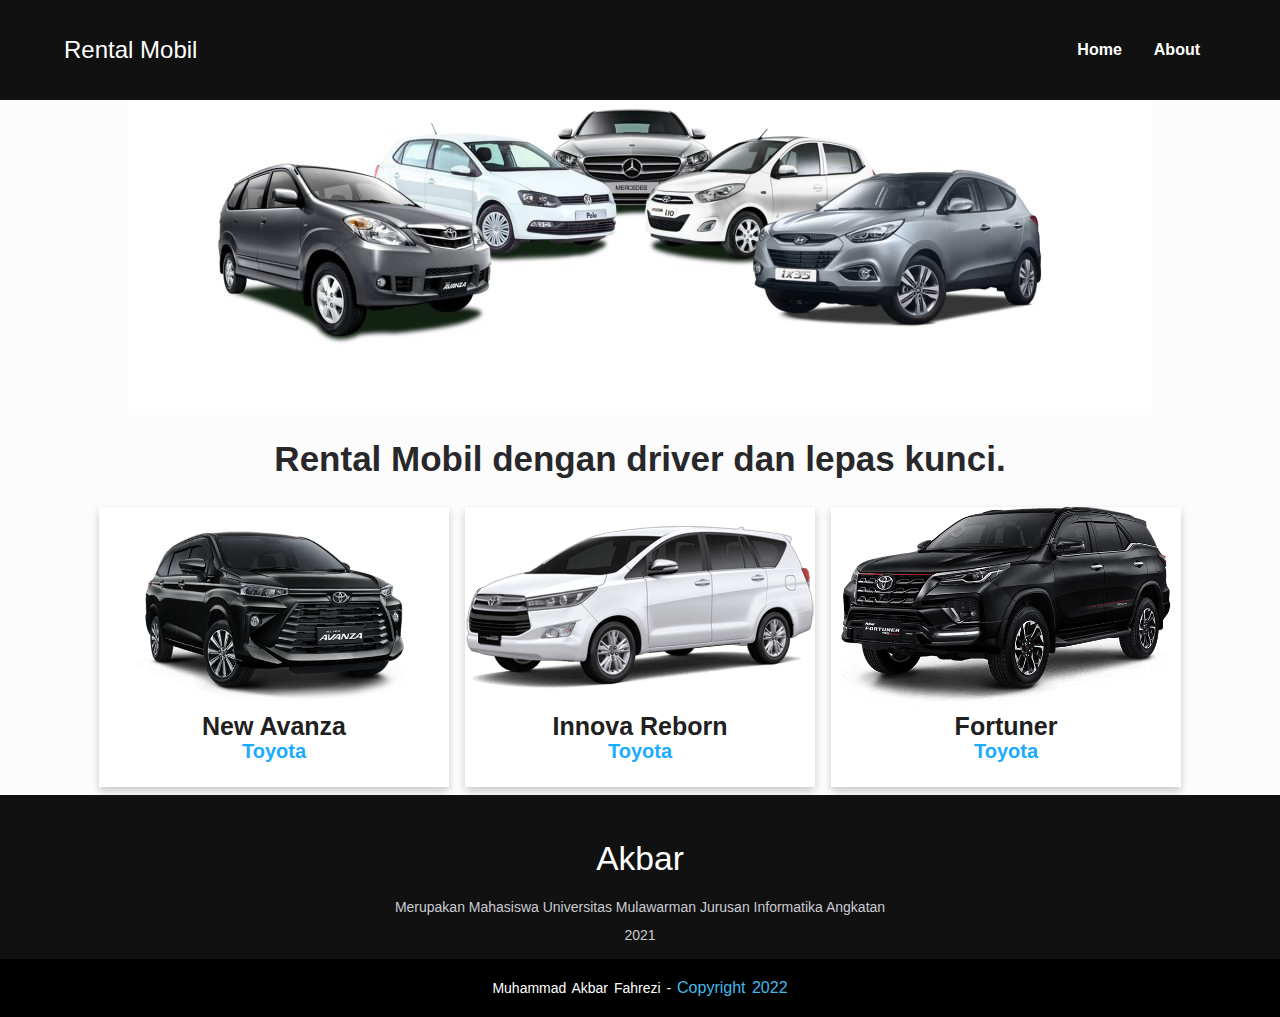
<file: index.html>
<!DOCTYPE html>
<html lang="en">
<head>
    <meta charset="UTF-8">
    <meta http-equiv="X-UA-Compatible" content="IE=edge">
    <meta name="viewport" content="width=device-width, initial-scale=1.0">
    <link rel="stylesheet" href="style.css">
    <link rel="stylesheet" href="https://cdnjs.cloudflare.com/ajax/libs/font-awesome/5.15.3/css/all.min.css"/>
    <link rel="stylesheet" href="AboutMe.html">
    
    <title>website rental mobil</title>
</head>
<body>
   <nav>
      <input id="nav-toggle" type="checkbox">
      <div class="logo">Rental Mobil</div>
      <ul class="links">
        <li><a href="index.html">Home</a></li>
        <li><a href="AboutMe.html">About</a></li>
      </ul>
      <label for="nav-toggle" class="icon-burger">
        <div class="line"></div>
        <div class="line"></div>
        <div class="line"></div>
      </label>
    </nav>
    
  <div class="gambar">
    <img src="rental_mobil1.jpg">
      </div>
  
    <label class="teks"> Rental Mobil dengan driver dan lepas kunci. </label>

  <div class="container">
    <div class="card">
       <div class="img">
          <img src="3-avanza-black-metallic-600x356-1.png">
       </div>
       <div class="top-text">
          <div class="name">
             New Avanza
          </div>
          <p>
             Toyota
          </p>
       </div>
       <div class="bottom-text">
          <div class="text">
            Kapasitas 7 Seat dengan muatan barang sebanyak 6 buah.
            RP. 350 RIBU/12 JAM (NON DRIVER)
          </div>
          <div class="btn">
             <a href="#">Pesan</a>
          </div>
       </div>
    </div>
    <div class="card">
       <div class="img">
          <img src="5_super-white-2-min.png">
       </div>
       <div class="top-text">
          <div class="name">
             Innova Reborn
          </div>
          <p>
             Toyota
          </p>
       </div>
       <div class="bottom-text">
          <div class="text">
            Kapasitas 7 Seat dengan muatan barang sebanyak 6 buah.
            RP. 350 RIBU/12 JAM (NON DRIVER)
          </div>
          <div class="btn">
             <a href="#">Pesan</a>
          </div>
       </div>
    </div>
    <div class="card">
       <div class="img">
          <img src="4-attitude-black_2.png">
       </div>
       <div class="top-text">
          <div class="name">
             Fortuner
          </div>
          <p>
             Toyota
          </p>
       </div>
       <div class="bottom-text">
          <div class="text">
             Kapasitas 7 Seat dengan muatan barang sebanyak 6 buah.
            Rp. 1.000.000/12 jam (NON DRIVER)
          </div>
          <div class="btn">
             <a href="#">Pesan</a>
          </div>
       </div>
    </div>
</div>
    <footer>
      <div class="footer-content">
         <h3>Akbar</h3>
         <p>Merupakan Mahasiswa Universitas Mulawarman Jurusan Informatika Angkatan 2021</p>
      </div>
      <div class="footer-bottom">
          <p>Muhammad Akbar Fahrezi - <a>copyright 2022</a>  </p>
      </div>
      
   </footer>
</body>
</html>
</file>
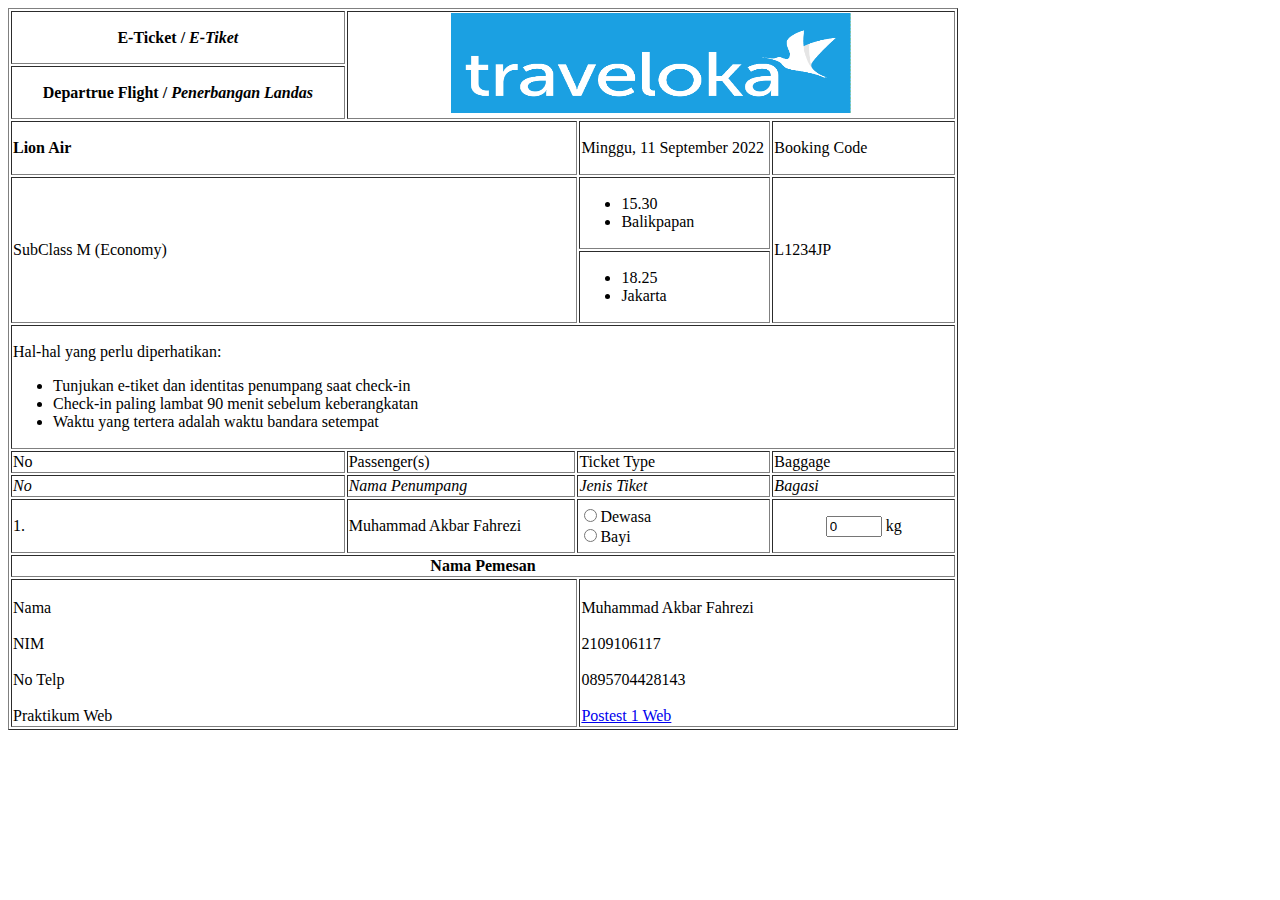
<file: posttest1/index.html>
<!DOCTYPE html>
<html lang="en">
<head>
    <meta charset="UTF-8">
    <meta http-equiv="X-UA-Compatible" content="IE=edge">
    <meta name="viewport" content="width=device-width, initial-scale=1.0">
    <title></title>
</head>
<body>
   <table border="1"  width="950px" >
        <tr>
            <td ><center><b>E-Ticket / <i>E-Tiket</i></b></center></td>
            <td colspan="4" rowspan="2"><center><img src="logo-traveloka.png" alt="ini gambar logo" height="100px" width="400px" srcset=""></center></td>
        </tr>
        <tr>
            <td width="400px"> <center> <b>Departrue Flight / <i>Penerbangan Landas</i></b> </center></td>
        </tr>
        <tr>
            <td colspan="3" width="250px" height="50px"><b>Lion Air</b></td>
            <td widht="50">Minggu, 11 September 2022</td>
            <td width="200">Booking Code</td>
        </tr>
        <tr>
            <td rowspan="2" colspan="3" width="150px">SubClass M (Economy)</td>
            <td>
                <ul>
                    <li>15.30</li>
                    <li>Balikpapan</li>
                </ul>
            </td>
            <td rowspan="2">L1234JP</td>
        </tr>
        <tr>
            <td width="200px">
                <ul>
                    <li>18.25</li>
                    <li>Jakarta</li>
                </ul>
            </td>
        </tr>
        <tr>
            <td colspan="5">
               <p>Hal-hal yang perlu diperhatikan:</p> 
               <ul>
                    <li>Tunjukan e-tiket dan identitas penumpang saat check-in</li>
                    <li>Check-in paling lambat 90 menit sebelum keberangkatan</li>
                    <li>Waktu yang tertera adalah waktu bandara setempat</li>
                </ul>
            </td>
        </tr>
        <tr>
            <td>No</td>
            <td width="250px">Passenger(s)</td>
            <td colspan="2">Ticket Type</td>
            <td>Baggage</td>
        </tr>
        <tr>
            <td><i>No</i></td>
            <td width="200px"><i>Nama Penumpang</i></td>
            <td colspan="2"><i>Jenis Tiket</i></td>
            <td><i>Bagasi</i></td>
        </tr>
        <tr>
            <td height="50px">1.</td>
            <td  width="100px">Muhammad Akbar Fahrezi</td>
            <td colspan="2">
            <input type="radio" name="gender" id="">Dewasa<br>
            <input type="radio" name="gender" id="">Bayi<br>
            </td>
            <td>
                <center><input type="number" name="badan" id="berat" value="0" min="0" max="10"> kg</center>
            </td>

        </tr>
        <tr>
            <td colspan="5"><center><b>Nama Pemesan</b></center></td>
        </tr>
        <tr>
            <td rowspan="4" colspan="3" width="100px">
                <br>
                Nama <br>
                <br>
                NIM <br>
                <br>
                No Telp <br>
                <br>
                Praktikum Web
                <br>
            </td>
            <td rowspan="2" colspan="3" width="100px">
                <br>
                Muhammad Akbar Fahrezi <br>
                <br>
                2109106117 <br>
                <br>
                0895704428143 <br>
                <br>
                <a href="https://github.com/akbarfahrezi/akbarfahrezi.github.io">Postest 1 Web</a>
                <br>
            </td>
        </tr>
   </table>
</body>
</html>
</file>
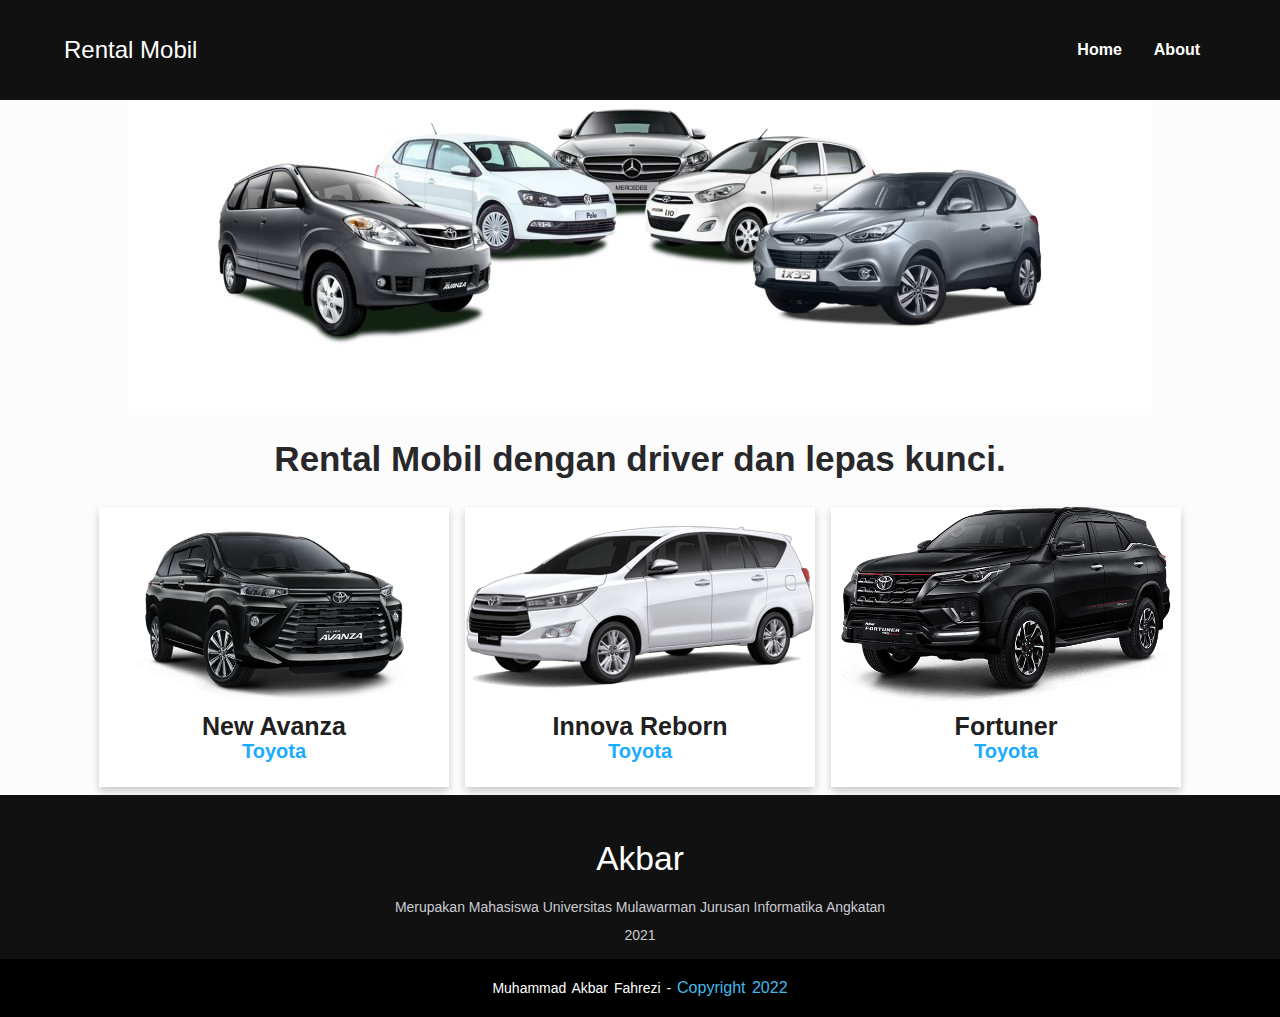
<file: posttest2/index.html>
<!DOCTYPE html>
<html lang="en">
<head>
    <meta charset="UTF-8">
    <meta http-equiv="X-UA-Compatible" content="IE=edge">
    <meta name="viewport" content="width=device-width, initial-scale=1.0">
    <link rel="stylesheet" href="style.css">
    <link rel="stylesheet" href="https://cdnjs.cloudflare.com/ajax/libs/font-awesome/5.15.3/css/all.min.css"/>
    <link rel="stylesheet" href="AboutMe.html">
    
    <title>website rental mobil</title>
</head>
<body>
   <nav>
      <input id="nav-toggle" type="checkbox">
      <div class="logo">Rental Mobil</div>
      <ul class="links">
        <li><a href="index.html">Home</a></li>
        <li><a href="AboutMe.html">About</a></li>
      </ul>
      <label for="nav-toggle" class="icon-burger">
        <div class="line"></div>
        <div class="line"></div>
        <div class="line"></div>
      </label>
    </nav>
    
  <div class="gambar">
    <img src="rental_mobil1.jpg">
      </div>
  
    <label class="teks"> Rental Mobil dengan driver dan lepas kunci. </label>

  <div class="container">
    <div class="card">
       <div class="img">
          <img src="3-avanza-black-metallic-600x356-1.png">
       </div>
       <div class="top-text">
          <div class="name">
             New Avanza
          </div>
          <p>
             Toyota
          </p>
       </div>
       <div class="bottom-text">
          <div class="text">
            Kapasitas 7 Seat dengan muatan barang sebanyak 6 buah.
            RP. 350 RIBU/12 JAM (NON DRIVER)
          </div>
          <div class="btn">
             <a href="#">Pesan</a>
          </div>
       </div>
    </div>
    <div class="card">
       <div class="img">
          <img src="5_super-white-2-min.png">
       </div>
       <div class="top-text">
          <div class="name">
             Innova Reborn
          </div>
          <p>
             Toyota
          </p>
       </div>
       <div class="bottom-text">
          <div class="text">
            Kapasitas 7 Seat dengan muatan barang sebanyak 6 buah.
            RP. 350 RIBU/12 JAM (NON DRIVER)
          </div>
          <div class="btn">
             <a href="#">Pesan</a>
          </div>
       </div>
    </div>
    <div class="card">
       <div class="img">
          <img src="4-attitude-black_2.png">
       </div>
       <div class="top-text">
          <div class="name">
             Fortuner
          </div>
          <p>
             Toyota
          </p>
       </div>
       <div class="bottom-text">
          <div class="text">
             Kapasitas 7 Seat dengan muatan barang sebanyak 6 buah.
            Rp. 1.000.000/12 jam (NON DRIVER)
          </div>
          <div class="btn">
             <a href="#">Pesan</a>
          </div>
       </div>
    </div>
</div>
    <footer>
      <div class="footer-content">
         <h3>Akbar</h3>
         <p>Merupakan Mahasiswa Universitas Mulawarman Jurusan Informatika Angkatan 2021</p>
      </div>
      <div class="footer-bottom">
          <p>Muhammad Akbar Fahrezi - <a>copyright 2022</a>  </p>
      </div>
      
   </footer>
</body>
</html>
</file>
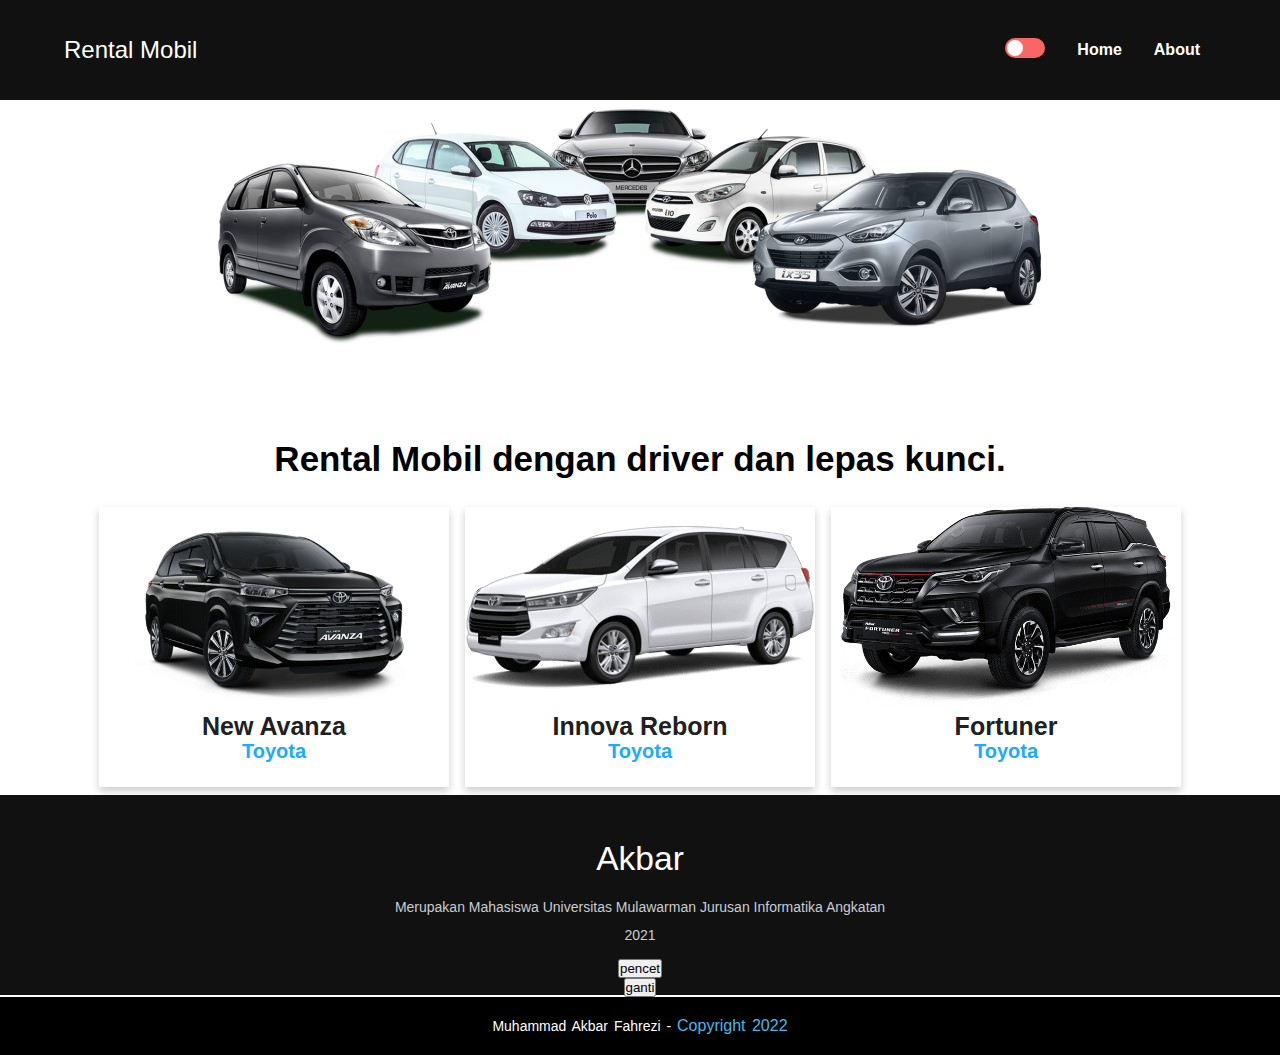
<file: posttest3/index.html>
<!DOCTYPE html>
<html lang="en">
<head>
    <meta charset="UTF-8">
    <meta http-equiv="X-UA-Compatible" content="IE=edge">
    <meta name="viewport" content="width=device-width, initial-scale=1.0">
    <link rel="stylesheet" href="style.css">
    <link rel="stylesheet" href="https://cdnjs.cloudflare.com/ajax/libs/font-awesome/5.15.3/css/all.min.css"/>
    <link rel="stylesheet" href="AboutMe.html">
   <script src="javascript.js"></script>
    
    <title>website rental mobil</title>
</head>
<body>
   <nav>
      <input id="nav-toggle" type="checkbox">
      <div class="logo">Rental Mobil</div>
      <ul class="links">
         <li><a class="darkmode"><input type="checkbox" onclick="ubahMode()"></a></li>
        <li><a href="index.html">Home</a></li>
        <li><a href="AboutMe.html">About</a></li>
      </ul>
      <label for="nav-toggle" class="icon-burger">
        <div class="line"></div>
        <div class="line"></div>
        <div class="line"></div>
      </label>
    </nav>
    
  <div class="gambar">
    <img src="rental_mobil1.jpg">
      </div>
  
    <label class="teks"> Rental Mobil dengan driver dan lepas kunci. </label>

  <div class="container">
    <div class="card" id="kartu"onclick="changebackground()">
       <div class="img">
          <img src="3-avanza-black-metallic-600x356-1.png">
       </div>
       <div class="top-text">
          <div class="name">
             New Avanza
          </div>
          <p>
             Toyota
          </p>
       </div>
       <div class="bottom-text">
          <div class="text">
            Kapasitas 7 Seat dengan muatan barang sebanyak 6 buah.
            RP. 350 RIBU/12 JAM (NON DRIVER)
          </div>
          <div class="btn">
             <a href="#">Pesan</a>
          </div>
       </div>
    </div>
    <div class="card">
       <div class="img">
          <img src="5_super-white-2-min.png">
       </div>
       <div class="top-text">
          <div class="name">
             Innova Reborn
          </div>
          <p>
             Toyota
          </p>
       </div>
       <div class="bottom-text">
          <div class="text">
            Kapasitas 7 Seat dengan muatan barang sebanyak 6 buah.
            RP. 350 RIBU/12 JAM (NON DRIVER)
          </div>
          <div class="btn">
             <a href="#">Pesan</a>
          </div>
       </div>
    </div>
    <div class="card">
       <div class="img">
          <img src="4-attitude-black_2.png">
       </div>
       <div class="top-text">
          <div class="name">
             Fortuner
          </div>
          <p>
             Toyota
          </p>
       </div>
       <div class="bottom-text">
          <div class="text">
             Kapasitas 7 Seat dengan muatan barang sebanyak 6 buah.
            Rp. 1.000.000/12 jam (NON DRIVER)
          </div>
          <div class="btn">
             <a href="#">Pesan</a>
          </div>
       </div>
    </div>
</div>
    <footer>
      <div class="footer-content">
         <h3>Akbar</h3>
         <p>Merupakan Mahasiswa Universitas Mulawarman Jurusan Informatika Angkatan 2021</p>
          <button onclick="rep()">pencet</button>
          <button onclick="changebackground()">ganti</button>
      </div>
      <div class="footer-bottom">
          <p>Muhammad Akbar Fahrezi - <a>copyright 2022</a>  </p>
      </div>
      
   </footer>
</body>
</html>
</file>
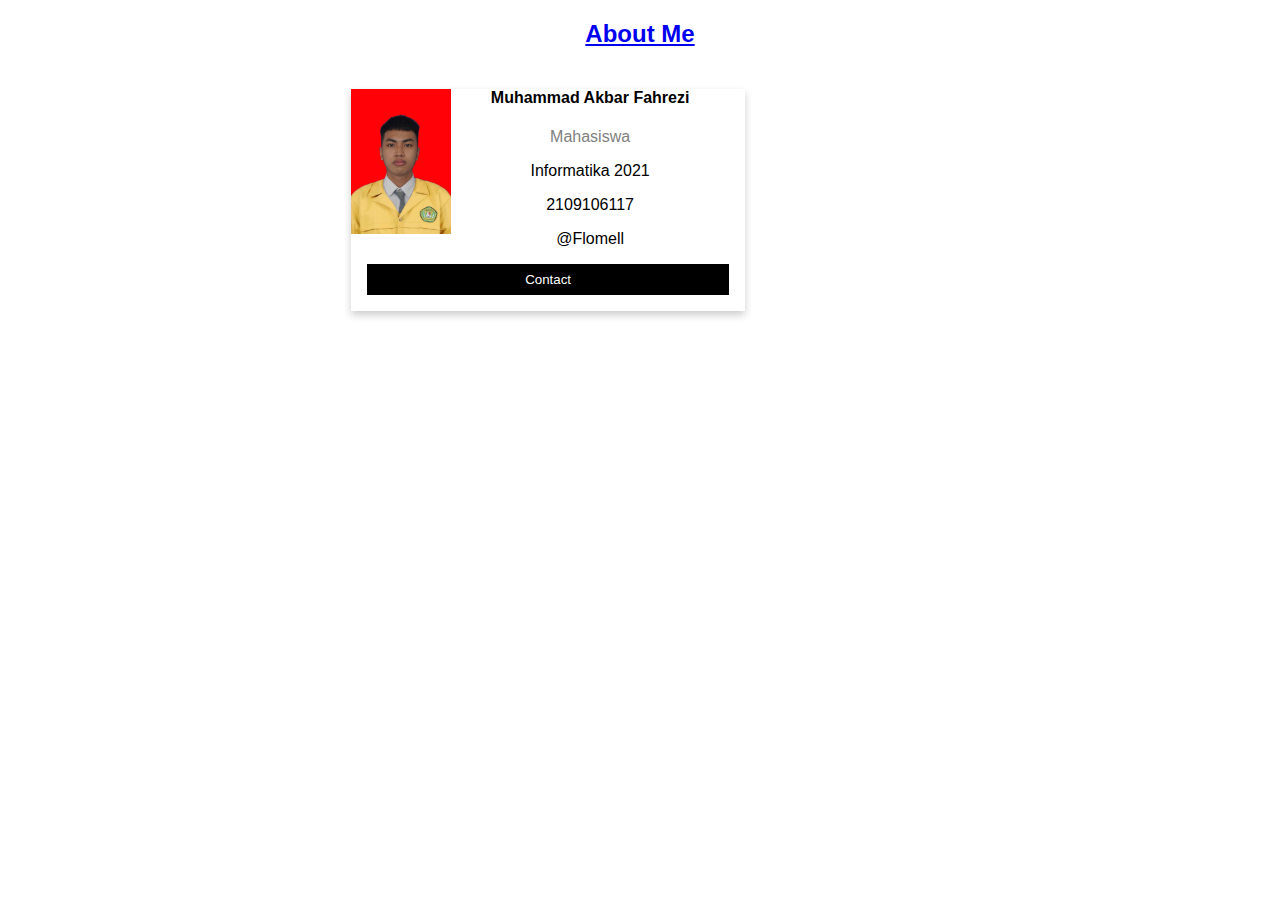
<file: AboutMe.html>
<!DOCTYPE html>
<html lang="en">
<head>
    <meta charset="UTF-8">
    <meta http-equiv="X-UA-Compatible" content="IE=edge">
    <meta name="viewport" content="width=device-width, initial-scale=1.0">
    <title>About me </title>
    <meta charset="utf-8">
    <link rel="stylesheet" href="https://cdnjs.cloudflare.com/ajax/libs/font-awesome/6.2.0/css/all.min.css" 
    integrity="sha512-xh6O/CkQoPOWDdYTDqeRdPCVd1SpvCA9XXcUnZS2FmJNp1coAFzvtCN9BmamE+4aHK8yyUHUSCcJHgXloTyT2A==" 
    crossorigin="anonymous" 
    referrerpolicy="no-referrer" />
    <link rel="stylesheet" href="about me.css">
</head>
  </style>
  </head>
  <body>
  <h2 style="text-align:center" ><a href="AboutMe.html"> About Me</a></h2>
  <div class="row">
    <div class="column">
      <div class="card">
      <div class="foto_akbar">
        <img src="fotoakbar.jpg" alt="Akbar" style="width:100px;">
        </div>
        <div class="container">
          <h4 class= "title0" >Muhammad Akbar Fahrezi</h4>
          <p class="title1">Mahasiswa</p>
          <p class="title">Informatika 2021 </p>
          <p class="title">2109106117 </p>
          <p class="title">@Flomell </p>
          <p><button class="button">Contact</button></p>
        </div>
      </div>
    </div>
  </body>
  </html>
</file>
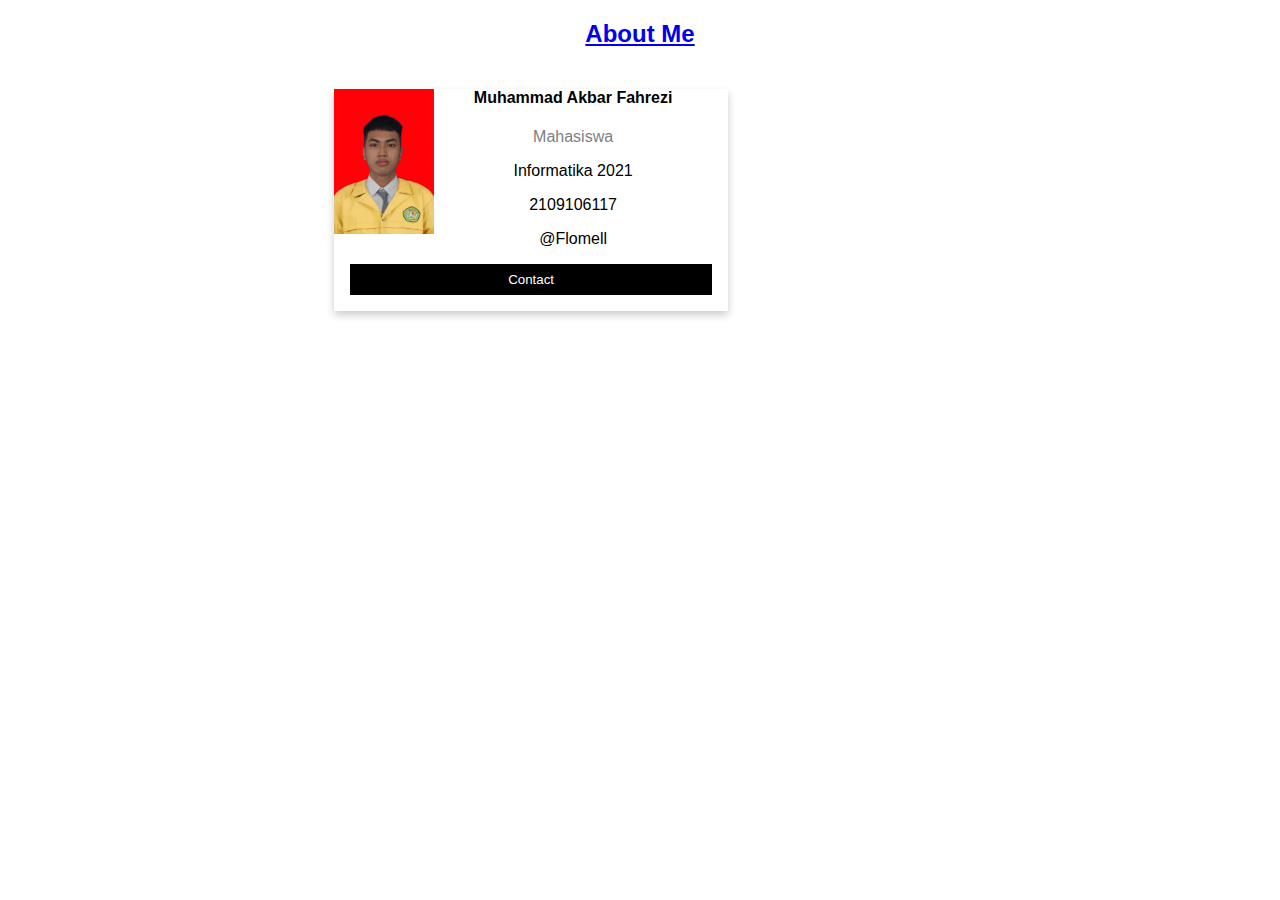
<file: posttest2/AboutMe.html>
<!DOCTYPE html>
<html lang="en">
<head>
    <meta charset="UTF-8">
    <meta http-equiv="X-UA-Compatible" content="IE=edge">
    <meta name="viewport" content="width=device-width, initial-scale=1.0">
    <title>About me </title>
    <meta charset="utf-8">
    <link rel="stylesheet" href="https://cdnjs.cloudflare.com/ajax/libs/font-awesome/6.2.0/css/all.min.css" 
    integrity="sha512-xh6O/CkQoPOWDdYTDqeRdPCVd1SpvCA9XXcUnZS2FmJNp1coAFzvtCN9BmamE+4aHK8yyUHUSCcJHgXloTyT2A==" 
    crossorigin="anonymous" 
    referrerpolicy="no-referrer" />
    <link rel="stylesheet" href="about me.css">
</head>
  </style>
  </head>
  <body>
  <h2 style="text-align:center" ><a href="AboutMe.html"> About Me</a></h2>
  <div class="row">
    <div class="column">
      <div class="card">
      <div class="foto_akbar">
        <img src="fotoakbar.jpg" alt="Akbar" style="width:100px;">
        </div>
        <div class="container">
          <h4 class= "title0" >Muhammad Akbar Fahrezi</h4>
          <p class="title1">Mahasiswa</p>
          <p class="title">Informatika 2021 </p>
          <p class="title">2109106117 </p>
          <p class="title">@Flomell </p>
          <p><button class="button">Contact</button></p>
        </div>
      </div>
    </div>
  </body>
  </html>
</file>
<file: style.css>
*{
  padding: 0;
  margin: 0;
  text-decoration: none;
  list-style: none;
  box-sizing: border-box;
}
body{
  font-family: Arial, Helvetica, sans-serif
}

label.logo{
  color: rgb(235, 236, 237);
  font-size: 35px;
  line-height: 80px;
  padding: 0 100px;
  font-weight: bold;
  float: left;
}
nav {
  position: fixed;
  z-index: 10;
  left: 0;
  right: 0;
  top: 0;
  font-family: Arial, Helvetica, sans-serif;
  padding: 0 5%;
  height: 100px;
  background-color: #111;
}
nav .logo {
  float: left;
  width: 40%;
  height: 100%;
  display: flex;
  align-items: center;
  font-size: 24px;
  color: #fff;
}
nav .links {
  float: right;
  padding: 0;
  margin: 0;
  width: 60%;
  height: 100%;
  display: flex;
  justify-content: right;
  align-items: center;
}
nav .links li {
  list-style: none;
}
nav .links a {
  display: block;
  padding: 1em;
  font-size: 16px;
  font-weight: bold;
  color: #fff;
  text-decoration: none;
}
#nav-toggle {
  position: absolute;
  top: -100px;
}
nav .icon-burger {
  display: none;
  position: absolute;
  right: 5%;
  top: 50%;
  transform: translateY(-50%);
}
nav .icon-burger .line {
  width: 30px;
  height: 5px;
  background-color: #fff;
  margin: 5px;
  border-radius: 3px;
  transition: all .3s ease-in-out;
}
@media screen and (max-width: 768px) {
  nav .logo {
    float: none;
    width: auto;
    justify-content: center;
  }
  nav .links {
    float: none;
    position: fixed;
    z-index: 9;
    left: 0;
    right: 0;
    top: 100px;
    bottom: 100%;
    width: auto;
    height: auto;
    flex-direction: column;
    justify-content: space-evenly;
    background-color: rgba(0,0,0,.8);
    overflow: hidden;
    box-sizing: border-box;
    transition: all .5s ease-in-out;
  }
  nav .links a {
    font-size: 20px;
  }
  nav :checked ~ .links {
    bottom: 0;
  }
  nav .icon-burger {
    display: block;
  }
  nav :checked ~ .icon-burger .line:nth-child(1) {
    transform: translateY(10px) rotate(225deg);
  }
  nav :checked ~ .icon-burger .line:nth-child(3) {
    transform: translateY(-10px) rotate(-225deg);
  }
  nav :checked ~ .icon-burger .line:nth-child(2) {
    opacity: 0;
  }
  
}

.youtube-link {
  position: fixed;
  left: 20px;
  bottom: 20px;
  color: #000;
  text-decoration: none;
  font-size: 12px;
}
.checkbtn{
  font-size: 30px;
  color: white;
  float: right;
  line-height: 80px;
  margin-right: 40px;
  cursor: pointer;
  display: none;
}
#check{
  display: none;
}
@media (max-width : 952px){
  label.logo{
    font-size: 30px;
    padding-left: 30px;
}
nav ul li a{
  font-size: 16px;
  }
}
@media (max-width : 858px){
  .checkbtn{
    display: block;
}
ul{
  position: fixed;
  width: 100%;
  height: 100vh;
  background: #2c3e50;
  top: 80px;
  left: -100;
  text-align: center;
  transition: all .5s;
}
nav ul li{
    display: block;
    margin: 50px 0;
    line-height: 30px;
  }
nav ul li a{
  font-size: 20px;
  }
a:hover,a.active{
  background: none;
  color: #1babff;
  }
  #check:checked ~ ul{
    left: 0;
  }
}
/* section{
  background: url() no-repeat;
  background-size: cover;
  height: calc(50vh - 30px);
} */

@import url('https://fonts.googleapis.com/css?family=Poppins:400,500,600,700&display=swap');
body{
  height: 100%;
  display: grid;
  place-items: center;
  background: #f2f2f2;
  text-align: center;
}
.gambar{

  max-width: 100%;
  height: 100%;
}
.teks{
  color: #28282B;
  font-size: 35px;
  line-height: 80px;
  padding: 0 100px;
  font-weight: bold;
}
.container{
  padding: 0 40px;
  display: flex;
  align-items: center;
  justify-content: space-between;
}
.card{
  height: 280px;
  max-width: 350px;
  margin: 0 20px;
  background: white;
  transition: 0.4s;
  box-shadow: 2px 2px 5px rgba(0,0,0,0.2);
}
.card:hover{
  height: 470px;
  box-shadow: 5px 5px 10px rgba(0,0,0,0.2);
}
.card .img{
  height: 200px;
  width: 100%;
}
.card .img img{
  height: 100%;
  width: 100%;
  object-fit: cover;
}
.card .top-text{
  padding: 5px;
}
.card .top-text .name{
  font-size: 25px;
  font-weight: 600;
  color: #202020;
}
.card .top-text p{
  font-size: 20px;
  font-weight: 600;
  color: #1babff;
  line-height: 20px;
}
.card .bottom-text{
  padding: 0 20px 10px 20px;
  margin-top: 5px;
  background: white;
  opacity: 0;
  visibility: hidden;
  transition: 0.1s;
}
.card:hover .bottom-text{
  opacity: 1;
  visibility: visible;
}
.card .bottom-text .text{
  text-align: justify;
}
.card .bottom-text .btn{
  margin: 10px 0;
  text-align: center;
}
.card .bottom-text .btn a{
  text-decoration: none;
  background: #1babff;
  color: #f2f2f2;
  padding: 5px 8px;
  border-radius: 3px;
  display: inline-flex;
  transition: 0.2s;
}
.card .bottom-text .btn a:hover{
  transform: scale(0.9);
}
@media screen and (max-width: 858px) {
  .container{
    flex-wrap: wrap;
    flex-direction: column;
  }
  .card{
    max-width: 700px;
    margin: 20px 0;
  }
}

body {
  font-family: system-ui, -apple-system, BlinkMacSystemFont, 'Segoe UI', Roboto, Oxygen, Ubuntu, Cantarell, 'Open Sans', 'Helvetica Neue', sans-serif;
  margin: 0;
}

html {
  box-sizing: border-box;
}

*, *:before, *:after {
  box-sizing: inherit;
}

.column {
  float: left;
  width: 33.3%;
  margin-bottom: 16px;
  padding: 0 8px;
}

.card {
  box-shadow: 0 4px 8px 0 rgba(0, 0, 0, 0.2);
  margin: 8px;
}

.about-section {
  padding: 50px;
  text-align: center;
  background-color: #474e5d;
  color: white;
}

.container {
  padding: 0 16px;
}

.container::after, .row::after {
  content: "";
  clear: both;
  display: table;
}

.title {
  color: grey;
}

.button {
  border: none;
  outline: 0;
  display: inline-block;
  padding: 8px;
  color: white;
  background-color: #000;
  text-align: center;
  cursor: pointer;
  width: 100%;
}

.button:hover {
  background-color: #555;
}

@media screen and (max-width: 650px) {
  .column {
    width: 100%;
    display: block;
  }
}
@import url(https://fonts.googleapis.com/css?family=Roboto:400,500,300,700);

* {
  font-family: Arial, Helvetica, sans-serif;
}

*{
  margin: 0;
  padding: 0;
  box-sizing: border-box;
}
body{
  background: #fcfcfc;
  font-family: sans-serif;
}

footer{
  bottom: 0;
  left: 0;
  right: 0;
  background: #111;
  height: 200px;
  width: 100%;
  padding-top: 40px; 
  color: #fff; 
 }

.footer-content{
  display: flex;
  align-items: center;
  justify-content: center;
  flex-direction: column;
  text-align: center;
}
.footer-content h3{
  font-size: 2.1rem;
  font-weight: 500;
  text-transform: capitalize;
  line-height: 3rem;
}
.footer-content p{
  max-width: 500px;
  margin: 10px auto;
  line-height: 28px;
  font-size: 14px;
  color: #cacdd2;
}
.footer-bottom{
  background: #000;
  width: 100%;
  padding: 20px;
  text-align: center;
}
.footer-bottom p{
  text-align: center;
  font-size: 14px;
  word-spacing: 2px;
  text-transform: capitalize;
}
.footer-bottom p a{
color:#44bae8;
font-size: 16px;
text-decoration: none;
}
</file>
<file: posttest2/style.css>
*{
  padding: 0;
  margin: 0;
  text-decoration: none;
  list-style: none;
  box-sizing: border-box;
}
body{
  font-family: Arial, Helvetica, sans-serif
}

label.logo{
  color: rgb(235, 236, 237);
  font-size: 35px;
  line-height: 80px;
  padding: 0 100px;
  font-weight: bold;
  float: left;
}
nav {
  position: fixed;
  z-index: 10;
  left: 0;
  right: 0;
  top: 0;
  font-family: Arial, Helvetica, sans-serif;
  padding: 0 5%;
  height: 100px;
  background-color: #111;
}
nav .logo {
  float: left;
  width: 40%;
  height: 100%;
  display: flex;
  align-items: center;
  font-size: 24px;
  color: #fff;
}
nav .links {
  float: right;
  padding: 0;
  margin: 0;
  width: 60%;
  height: 100%;
  display: flex;
  justify-content: right;
  align-items: center;
}
nav .links li {
  list-style: none;
}
nav .links a {
  display: block;
  padding: 1em;
  font-size: 16px;
  font-weight: bold;
  color: #fff;
  text-decoration: none;
}
#nav-toggle {
  position: absolute;
  top: -100px;
}
nav .icon-burger {
  display: none;
  position: absolute;
  right: 5%;
  top: 50%;
  transform: translateY(-50%);
}
nav .icon-burger .line {
  width: 30px;
  height: 5px;
  background-color: #fff;
  margin: 5px;
  border-radius: 3px;
  transition: all .3s ease-in-out;
}
@media screen and (max-width: 768px) {
  nav .logo {
    float: none;
    width: auto;
    justify-content: center;
  }
  nav .links {
    float: none;
    position: fixed;
    z-index: 9;
    left: 0;
    right: 0;
    top: 100px;
    bottom: 100%;
    width: auto;
    height: auto;
    flex-direction: column;
    justify-content: space-evenly;
    background-color: rgba(0,0,0,.8);
    overflow: hidden;
    box-sizing: border-box;
    transition: all .5s ease-in-out;
  }
  nav .links a {
    font-size: 20px;
  }
  nav :checked ~ .links {
    bottom: 0;
  }
  nav .icon-burger {
    display: block;
  }
  nav :checked ~ .icon-burger .line:nth-child(1) {
    transform: translateY(10px) rotate(225deg);
  }
  nav :checked ~ .icon-burger .line:nth-child(3) {
    transform: translateY(-10px) rotate(-225deg);
  }
  nav :checked ~ .icon-burger .line:nth-child(2) {
    opacity: 0;
  }
  
}

.youtube-link {
  position: fixed;
  left: 20px;
  bottom: 20px;
  color: #000;
  text-decoration: none;
  font-size: 12px;
}
.checkbtn{
  font-size: 30px;
  color: white;
  float: right;
  line-height: 80px;
  margin-right: 40px;
  cursor: pointer;
  display: none;
}
#check{
  display: none;
}
@media (max-width : 952px){
  label.logo{
    font-size: 30px;
    padding-left: 30px;
}
nav ul li a{
  font-size: 16px;
  }
}
@media (max-width : 858px){
  .checkbtn{
    display: block;
}
ul{
  position: fixed;
  width: 100%;
  height: 100vh;
  background: #2c3e50;
  top: 80px;
  left: -100;
  text-align: center;
  transition: all .5s;
}
nav ul li{
    display: block;
    margin: 50px 0;
    line-height: 30px;
  }
nav ul li a{
  font-size: 20px;
  }
a:hover,a.active{
  background: none;
  color: #1babff;
  }
  #check:checked ~ ul{
    left: 0;
  }
}
/* section{
  background: url() no-repeat;
  background-size: cover;
  height: calc(50vh - 30px);
} */

@import url('https://fonts.googleapis.com/css?family=Poppins:400,500,600,700&display=swap');
body{
  height: 100%;
  display: grid;
  place-items: center;
  background: #f2f2f2;
  text-align: center;
}
.gambar{

  max-width: 100%;
  height: 100%;
}
.teks{
  color: #28282B;
  font-size: 35px;
  line-height: 80px;
  padding: 0 100px;
  font-weight: bold;
}
.container{
  padding: 0 40px;
  display: flex;
  align-items: center;
  justify-content: space-between;
}
.card{
  height: 280px;
  max-width: 350px;
  margin: 0 20px;
  background: white;
  transition: 0.4s;
  box-shadow: 2px 2px 5px rgba(0,0,0,0.2);
}
.card:hover{
  height: 470px;
  box-shadow: 5px 5px 10px rgba(0,0,0,0.2);
}
.card .img{
  height: 200px;
  width: 100%;
}
.card .img img{
  height: 100%;
  width: 100%;
  object-fit: cover;
}
.card .top-text{
  padding: 5px;
}
.card .top-text .name{
  font-size: 25px;
  font-weight: 600;
  color: #202020;
}
.card .top-text p{
  font-size: 20px;
  font-weight: 600;
  color: #1babff;
  line-height: 20px;
}
.card .bottom-text{
  padding: 0 20px 10px 20px;
  margin-top: 5px;
  background: white;
  opacity: 0;
  visibility: hidden;
  transition: 0.1s;
}
.card:hover .bottom-text{
  opacity: 1;
  visibility: visible;
}
.card .bottom-text .text{
  text-align: justify;
}
.card .bottom-text .btn{
  margin: 10px 0;
  text-align: center;
}
.card .bottom-text .btn a{
  text-decoration: none;
  background: #1babff;
  color: #f2f2f2;
  padding: 5px 8px;
  border-radius: 3px;
  display: inline-flex;
  transition: 0.2s;
}
.card .bottom-text .btn a:hover{
  transform: scale(0.9);
}
@media screen and (max-width: 858px) {
  .container{
    flex-wrap: wrap;
    flex-direction: column;
  }
  .card{
    max-width: 700px;
    margin: 20px 0;
  }
}

body {
  font-family: system-ui, -apple-system, BlinkMacSystemFont, 'Segoe UI', Roboto, Oxygen, Ubuntu, Cantarell, 'Open Sans', 'Helvetica Neue', sans-serif;
  margin: 0;
}

html {
  box-sizing: border-box;
}

*, *:before, *:after {
  box-sizing: inherit;
}

.column {
  float: left;
  width: 33.3%;
  margin-bottom: 16px;
  padding: 0 8px;
}

.card {
  box-shadow: 0 4px 8px 0 rgba(0, 0, 0, 0.2);
  margin: 8px;
}

.about-section {
  padding: 50px;
  text-align: center;
  background-color: #474e5d;
  color: white;
}

.container {
  padding: 0 16px;
}

.container::after, .row::after {
  content: "";
  clear: both;
  display: table;
}

.title {
  color: grey;
}

.button {
  border: none;
  outline: 0;
  display: inline-block;
  padding: 8px;
  color: white;
  background-color: #000;
  text-align: center;
  cursor: pointer;
  width: 100%;
}

.button:hover {
  background-color: #555;
}

@media screen and (max-width: 650px) {
  .column {
    width: 100%;
    display: block;
  }
}
@import url(https://fonts.googleapis.com/css?family=Roboto:400,500,300,700);

* {
  font-family: Arial, Helvetica, sans-serif;
}

*{
  margin: 0;
  padding: 0;
  box-sizing: border-box;
}
body{
  background: #fcfcfc;
  font-family: sans-serif;
}

footer{
  bottom: 0;
  left: 0;
  right: 0;
  background: #111;
  height: 200px;
  width: 100%;
  padding-top: 40px; 
  color: #fff; 
 }

.footer-content{
  display: flex;
  align-items: center;
  justify-content: center;
  flex-direction: column;
  text-align: center;
}
.footer-content h3{
  font-size: 2.1rem;
  font-weight: 500;
  text-transform: capitalize;
  line-height: 3rem;
}
.footer-content p{
  max-width: 500px;
  margin: 10px auto;
  line-height: 28px;
  font-size: 14px;
  color: #cacdd2;
}
.footer-bottom{
  background: #000;
  width: 100%;
  padding: 20px;
  text-align: center;
}
.footer-bottom p{
  text-align: center;
  font-size: 14px;
  word-spacing: 2px;
  text-transform: capitalize;
}
.footer-bottom p a{
color:#44bae8;
font-size: 16px;
text-decoration: none;
}
</file>
<file: posttest3/style.css>
*{
  padding: 0;
  margin: 0;
  text-decoration: none;
  list-style: none;
  box-sizing: border-box;
}
body{
  font-family: Arial, Helvetica, sans-serif
}

label.logo{
  color: rgb(235, 236, 237);
  font-size: 35px;
  line-height: 80px;
  padding: 0 100px;
  font-weight: bold;
  float: left;
}
nav {
  position: fixed;
  z-index: 10;
  left: 0;
  right: 0;
  top: 0;
  font-family: Arial, Helvetica, sans-serif;
  padding: 0 5%;
  height: 100px;
  background-color: #111;
}
nav .logo {
  float: left;
  width: 40%;
  height: 100%;
  display: flex;
  align-items: center;
  font-size: 24px;
  color: #fff;
}
nav .links {
  float: right;
  padding: 0;
  margin: 0;
  width: 60%;
  height: 100%;
  display: flex;
  justify-content: right;
  align-items: center;
}
nav .links li {
  list-style: none;
}
nav .links a {
  display: block;
  padding: 1em;
  font-size: 16px;
  font-weight: bold;
  color: #fff;
  text-decoration: none;
}
#nav-toggle {
  position: absolute;
  top: -100px;
}
nav .icon-burger {
  display: none;
  position: absolute;
  right: 5%;
  top: 50%;
  transform: translateY(-50%);
}
nav .icon-burger .line {
  width: 30px;
  height: 5px;
  background-color: #fff;
  margin: 5px;
  border-radius: 3px;
  transition: all .3s ease-in-out;
}
@media screen and (max-width: 768px) {
  nav .darkmode{
    display: none;
  }
  nav .logo {
    float: none;
    width: auto;
    justify-content: center;
  }
  nav .links {
    float: none;
    position: fixed;
    z-index: 9;
    left: 0;
    right: 0;
    top: 100px;
    bottom: 100%;
    width: auto;
    height: auto;
    flex-direction: column;
    justify-content: space-evenly;
    background-color: rgba(0,0,0,.8);
    overflow: hidden;
    box-sizing: border-box;
    transition: all .5s ease-in-out;
  }
  nav .links a {
    font-size: 20px;
  }
  nav :checked ~ .links {
    bottom: 0;
  }
  nav .icon-burger {
    display: block;
  }
  nav :checked ~ .icon-burger .line:nth-child(1) {
    transform: translateY(10px) rotate(225deg);
  }
  nav :checked ~ .icon-burger .line:nth-child(3) {
    transform: translateY(-10px) rotate(-225deg);
  }
  nav :checked ~ .icon-burger .line:nth-child(2) {
    opacity: 0;
  }
  
}

.youtube-link {
  position: fixed;
  left: 20px;
  bottom: 20px;
  color: #000;
  text-decoration: none;
  font-size: 12px;
}
.checkbtn{
  font-size: 30px;
  color: white;
  float: right;
  line-height: 80px;
  margin-right: 40px;
  cursor: pointer;
  display: none;
}
#check{
  display: none;
}
@media (max-width : 952px){
  label.logo{
    font-size: 30px;
    padding-left: 30px;
}
nav ul li a{
  font-size: 16px;
  }
}
@media (max-width : 858px){
  .checkbtn{
    display: block;
}
ul{
  position: fixed;
  width: 100%;
  height: 100vh;
  background: #2c3e50;
  top: 80px;
  left: -100;
  text-align: center;
  transition: all .5s;
}
nav ul li{
    display: block;
    margin: 50px 0;
    line-height: 30px;
  }
nav ul li a{
  font-size: 20px;
  }
a:hover,a.active{
  background: none;
  color: #1babff;
  }
  #check:checked ~ ul{
    left: 0;
  }
}
/* section{
  background: url() no-repeat;
  background-size: cover;
  height: calc(50vh - 30px);
} */

@import url('https://fonts.googleapis.com/css?family=Poppins:400,500,600,700&display=swap');
body{
  height: 100%;
  display: grid;
  place-items: center;
  background: #f2f2f2;
  text-align: center;
}
.gambar{

  max-width: 100%;
  height: 100%;
}
.teks{
  font-size: 35px;
  line-height: 80px;
  padding: 0 100px;
  font-weight: bold;
}
.container{
  padding: 0 40px;
  display: flex;
  align-items: center;
  justify-content: space-between;
}
.card{
  height: 280px;
  max-width: 350px;
  margin: 0 20px;
  background: white;
  transition: 0.4s;
  box-shadow: 2px 2px 5px rgba(0,0,0,0.2);
}
.card:hover{
  height: 470px;
  box-shadow: 5px 5px 10px rgba(0,0,0,0.2);
}
.card .img{
  height: 200px;
  width: 100%;
}
.card .img img{
  height: 100%;
  width: 100%;
  object-fit: cover;
}
.card .top-text{
  padding: 5px;
}
.card .top-text .name{
  font-size: 25px;
  font-weight: 600;
  color: #202020;
}
.card .top-text p{
  font-size: 20px;
  font-weight: 600;
  color: #1babff;
  line-height: 20px;
}
.card .bottom-text{
  padding: 0 20px 10px 20px;
  margin-top: 5px;
  background: white;
  opacity: 0;
  visibility: hidden;
  transition: 0.1s;
}
.card:hover .bottom-text{
  opacity: 1;
  visibility: visible;
}
.card .bottom-text .text{
  text-align: justify;
  color: #000;
}
.card .bottom-text .btn{
  margin: 10px 0;
  text-align: center;
}
.card .bottom-text .btn a{
  text-decoration: none;
  background: #1babff;
  color: white;
  padding: 5px 8px;
  border-radius: 3px;
  display: inline-flex;
  transition: 0.2s;
}
.card .bottom-text .btn a:hover{
  transform: scale(0.9);
}
@media screen and (max-width: 858px) {
  .container{
    flex-wrap: wrap;
    flex-direction: column;
  }
  .card{
    max-width: 700px;
    margin: 20px 0;
  }
}

body {
  font-family: system-ui, -apple-system, BlinkMacSystemFont, 'Segoe UI', Roboto, Oxygen, Ubuntu, Cantarell, 'Open Sans', 'Helvetica Neue', sans-serif;
  margin: 0;
}

html {
  box-sizing: border-box;
}

*, *:before, *:after {
  box-sizing: inherit;
}

.column {
  float: left;
  width: 33.3%;
  margin-bottom: 16px;
  padding: 0 8px;
}

.card {
  box-shadow: 0 4px 8px 0 rgba(0, 0, 0, 0.2);
  margin: 8px;
}

.about-section {
  padding: 50px;
  text-align: center;
  background-color: #474e5d;
  color: white;
}

.container {
  padding: 0 16px;
}

.container::after, .row::after {
  content: "";
  clear: both;
  display: table;
}

.title {
  color: grey;
}

.button {
  border: none;
  outline: 0;
  display: inline-block;
  padding: 8px;
  color: white;
  background-color: #000;
  text-align: center;
  cursor: pointer;
  width: 100%;
}

.button:hover {
  background-color: #555;
}

@media screen and (max-width: 650px) {
  .column {
    width: 100%;
    display: block;
  }
}
@import url(https://fonts.googleapis.com/css?family=Roboto:400,500,300,700);

* {
  font-family: Arial, Helvetica, sans-serif;
}

*{
  margin: 0;
  padding: 0;
  box-sizing: border-box;
}
body{
  background: white;
  font-family: sans-serif;
}

footer{
  bottom: 0;
  left: 0;
  right: 0;
  background: #111;
  height: 200px;
  width: 100%;
  padding-top: 40px; 
  color: #fff; 
 }

.footer-content{
  display: flex;
  align-items: center;
  justify-content: center;
  flex-direction: column;
  text-align: center;
}
.footer-content h3{
  font-size: 2.1rem;
  font-weight: 500;
  text-transform: capitalize;
  line-height: 3rem;
}
.footer-content p{
  max-width: 500px;
  margin: 10px auto;
  line-height: 28px;
  font-size: 14px;
  color: #cacdd2;
}
.footer-bottom{
  background: #000;
  width: 100%;
  padding: 20px;
  text-align: center;
}
.footer-bottom p{
  text-align: center;
  font-size: 14px;
  word-spacing: 2px;
  text-transform: capitalize;
}
.footer-bottom p a{
color:#44bae8;
font-size: 16px;
text-decoration: none;
} 

.darkmode input[type="checkbox"]{
  position: relative;
  width: 40px;
  height: 20px;
  appearance: none;
  background-color: #F96666;
  outline : none;
  border-radius: 10px;
  transition: .15s ease;
  cursor : pointer;
}
.darkmode input[type="checkbox"]:checked{
  background-color: #3664ff ; 
}
.darkmode input[type="checkbox"]::before{
  content: '';
  position: absolute;
  width: 16px;
  height: 16px;
  background-color: #fcfcfc;
  border-radius: 50%;
  top: 2px;
  left: 2px;
  transition: .5s ease;
}
.darkmode input[type="checkbox"]:checked::before{
  transform: translateX(20px);
}
.dark{
  background-color: black;
  color: #fcfcfc;
}
</file>
<file: about me.css>
body {
    font-family: Arial, Helvetica, sans-serif;
    margin: 0;
  }
  
  html {
    box-sizing: border-box;
  }
  
  *, *:before, *:after {
    box-sizing: inherit;
  }
  
  .column {
    float: left;
    width: 33.3%;
    margin-bottom: 16px;;
    margin-left: 335px;
    padding: 0 8px;
  }
  
  .card {
    box-shadow: 0 4px 8px 0 rgba(0, 0, 0, 0.2);
    margin: 8px;
  }

  .foto_akbar{
    float: left;
  }
  
  .about-section {
    padding: 50px;
    text-align: center;
    background-color: #1babff;
    color: white;
  }
  
  .container {
    padding: 0 16px;
  }
  
  .container::after, .row::after {
    content: "";
    clear: both;
    display: table;
  }
  .title0 {
    color: black;
    text-align: center;
  }
  .title1 {
    color: grey;
    text-align: center;
  }
  .title {
        color: black;
        text-align: center;
  }
  
  .button {
    border: none;
    outline: 0;
    display: inline-block;
    padding: 8px;
    color: white;
    background-color: #000;
    text-align: center;
    cursor: pointer;
    width: 100%;
  }
  
  .button:hover {
    background-color: #1babff;
  }
  
  @media screen and (max-width: 650px) {
    .column {
      width: 100%;
      display: block;
    }
  }
</file>
<file: posttest2/about me.css>
body {
    font-family: Arial, Helvetica, sans-serif;
    margin: 0;
  }
  
  html {
    box-sizing: border-box;
  }
  
  *, *:before, *:after {
    box-sizing: inherit;
  }
  
  .column {
    float: left;
    width: 33.3%;
    margin-bottom: 16px;;
    margin-left: 318px;
    padding: 0 8px;
  }
  
  .card {
    box-shadow: 0 4px 8px 0 rgba(0, 0, 0, 0.2);
    margin: 8px;
  }

  .foto_akbar{
    float: left;
  }
  
  .about-section {
    padding: 50px;
    text-align: center;
    background-color: #1babff;
    color: white;
  }
  
  .container {
    padding: 0 16px;
  }
  
  .container::after, .row::after {
    content: "";
    clear: both;
    display: table;
  }
  .title0 {
    color: black;
    text-align: center;
  }
  .title1 {
    color: grey;
    text-align: center;
  }
  .title {
        color: black;
        text-align: center;
  }
  
  .button {
    border: none;
    outline: 0;
    display: inline-block;
    padding: 8px;
    color: white;
    background-color: #000;
    text-align: center;
    cursor: pointer;
    width: 100%;
  }
  
  .button:hover {
    background-color: #1babff;
  }
  
  @media screen and (max-width: 650px) {
    .column {
      width: 100%;
      display: block;
    }
  }
</file>
